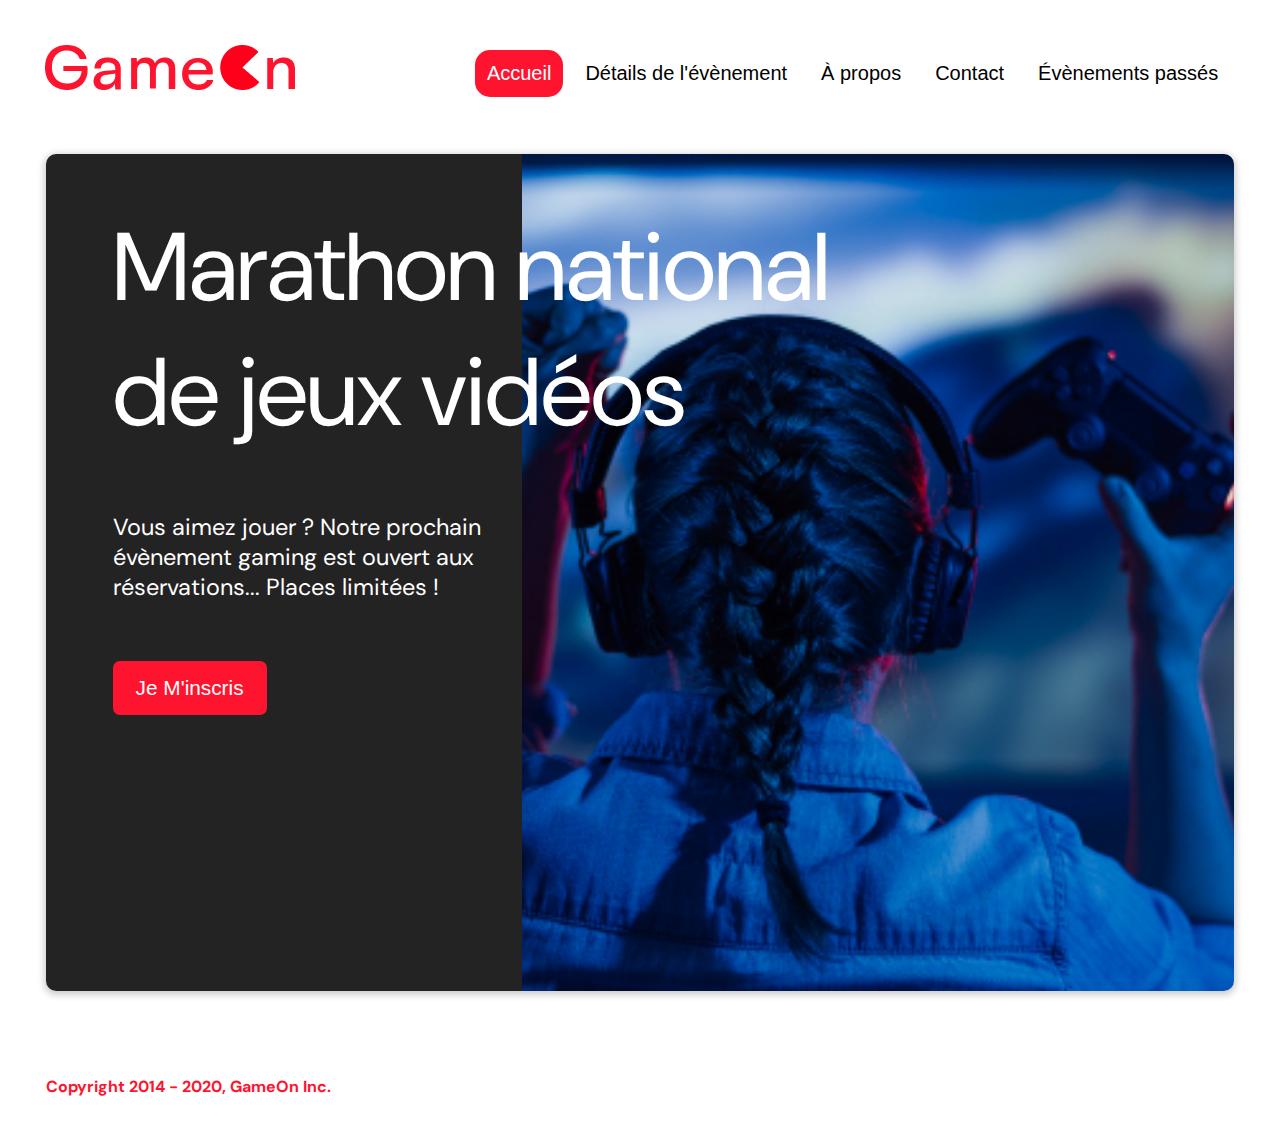
<file: index.html>
<!DOCTYPE html>

<html lang="en">

  <head>
    <meta charset="utf-8" />
    <title>GameOn - Réservation</title>
    <meta name="viewport" content="width=device-width,initial-scale=1" />
    <link rel="stylesheet" href="modal.css" />
    <link rel="stylesheet" href="https://cdnjs.cloudflare.com/ajax/libs/font-awesome/4.7.0/css/font-awesome.min.css">
    <link
      href="https://fonts.googleapis.com/css?family=DM+Sans"
      rel="stylesheet"
    />
  </head>

  <body>

    <div class="header_nav_container" id="header_nav_container">

      <div class="header">
        <img alt="header_logo" src="GameOn-logo.png" />
      </div>

      <div class="nav">
        <a href="#" class="active"><span>Accueil</span></a>
        <a href="#"><span>Détails de l'évènement</span></a>
        <a href="#"><span>À propos</span></a>
        <a href="#"><span>Contact</span></a>
        <a href="#"><span>Évènements passés</span></a>
        <a href="javascript:void(0);" class="icon" onclick="adaptNavigationBarToResponsive()">
          <i class="fa fa-bars"></i>
        </a>
      </div>

    </div>

    <main>

      <div class="presentation">

        <div class="presentation-content">
          <h1 class="presentation-headline">
            Marathon national<br>
            de jeux vidéos
          </h1>
          <p class="presentation-text">
            Vous aimez jouer ? Notre prochain évènement gaming est ouvert
            aux réservations... Places limitées !
          </p>
          <button class="btn-signup modal-btn">   <!-- For desktop -->
            je m'inscris
          </button>
        </div>

        <img class="presentation-img" src="./background_img.jpg" alt="img" />

        <button class="btn-signup modal-btn">   <!-- For mobile -->
          je m'inscris
        </button>

      </div>

      <div class="modal-background">

        <div class="modal-content">

          <span class="cross-close modal-close"></span>

          <div class="modal-body">

            <form name="reserve" action="index.html" method="get" onsubmit="return checkInputValidation();">

              <div
                class="formData">
                <label for="first">Prénom</label><br>
                <input
                  class="text-control"
                  type="text"
                  id="first"
                  name="first"
                  minlength="2"
                  required
                /><br>
                <span class="errorMessage"></span>
              </div>

              <div
                class="formData">
                <label for="last">Nom</label><br>
                <input
                  class="text-control"
                  type="text"
                  id="last"
                  name="last"
                  minlength="2"
                  required
                /><br>
                <span class="errorMessage"></span>
              </div>

              <div
                class="formData">
                <label for="email">E-mail</label><br>
                <input
                  class="text-control"
                  type="email"
                  id="email"
                  name="email"
                  required
                /><br>
                <span class="errorMessage"></span>
              </div>

              <div
                class="formData">
                <label for="birthdate">Date de naissance</label><br>
                <input
                  class="text-control"
                  type="date"
                  id="birthdate"
                  name="birthdate"
                  required
                /><br>
                <span class="errorMessage"></span>
              </div>

              <div
                class="formData">
                <label for="quantity">À combien de tournois GameOn avez-vous déjà participé ?</label><br>
                <input
                  class="text-control"
                  type="number"
                  id="quantity"
                  name="quantity"
                  min="0"
                  max="99"
                  required
                >
                <span class="errorMessage"></span>
              </div>

              <p class="text-label">Quelles villes ?</p>

              <div
                class="formData">
                <input
                  class="checkbox-input"
                  type="radio"
                  id="location1"
                  name="location"
                  value="New York"
                />
                <label class="checkbox-label" for="location1">
                  <span class="checkbox-icon"></span>
                  New York</label
                >
                <input
                  class="checkbox-input"
                  type="radio"
                  id="location2"
                  name="location"
                  value="San Francisco"
                />
                <label class="checkbox-label" for="location2">
                  <span class="checkbox-icon"></span>
                  San Francisco</label
                >
                <input
                  class="checkbox-input"
                  type="radio"
                  id="location3"
                  name="location"
                  value="Seattle"
                />
                <label class="checkbox-label" for="location3">
                  <span class="checkbox-icon"></span>
                  Seattle</label
                >
                <input
                  class="checkbox-input"
                  type="radio"
                  id="location4"
                  name="location"
                  value="Chicago"
                />
                <label class="checkbox-label" for="location4">
                  <span class="checkbox-icon"></span>
                  Chicago</label
                >
                <input
                  class="checkbox-input"
                  type="radio"
                  id="location5"
                  name="location"
                  value="Boston"
                />
                <label class="checkbox-label" for="location5">
                  <span class="checkbox-icon"></span>
                  Boston</label
                >
                <input
                  class="checkbox-input"
                  type="radio"
                  id="location6"
                  name="location"
                  value="Portland"
                />
                <label class="checkbox-label" for="location6">
                  <span class="checkbox-icon"></span>
                  Portland</label
                >
                <br>
                <span class="errorMessage"></span>
              </div>

              <div
                class="formData">
                <input
                  class="checkbox-input"
                  type="checkbox"
                  id="checkbox1"
                  checked
                  required
                />
                <label class="checkbox2-label" for="checkbox1">
                  <span class="checkbox-icon"></span>
                  J'ai lu et accepté les conditions d'utilisation.
                </label>
                <br>
                <span class="errorMessage"></span>
                <input
                  class="checkbox-input"
                  type="checkbox"
                  id="checkbox2"
                />
                <label class="checkbox2-label" for="checkbox2">
                  <span class="checkbox-icon"></span>
                  Je souhaite être prévenu des prochains évènements.
                </label>
                <br>
              </div>

              <input
                class="btn-submit"
                type="submit"
                value="C'est parti"
              />
            </form>

          </div>
        </div>
      </div>

      <div class="confirmation-background">

        <div class="confirmation-content">
          <span class="cross-close confirmation-close"></span>
          <p class="confirmation-text">
            Merci pour votre inscription ! <br>
            Votre réservation a bien été <br>
            prise en compte.
          </p>
          <input
            class="btn-close"
            type="submit"
            value="Fermer"
          />
        </div>
      </div>
      
    </main>

    <footer>
      <p class="copyrights">
        Copyright 2014 - 2020, GameOn Inc.
      </p>
    </footer>

    <script src="modal.js"></script>

  </body>

</html>
</file>
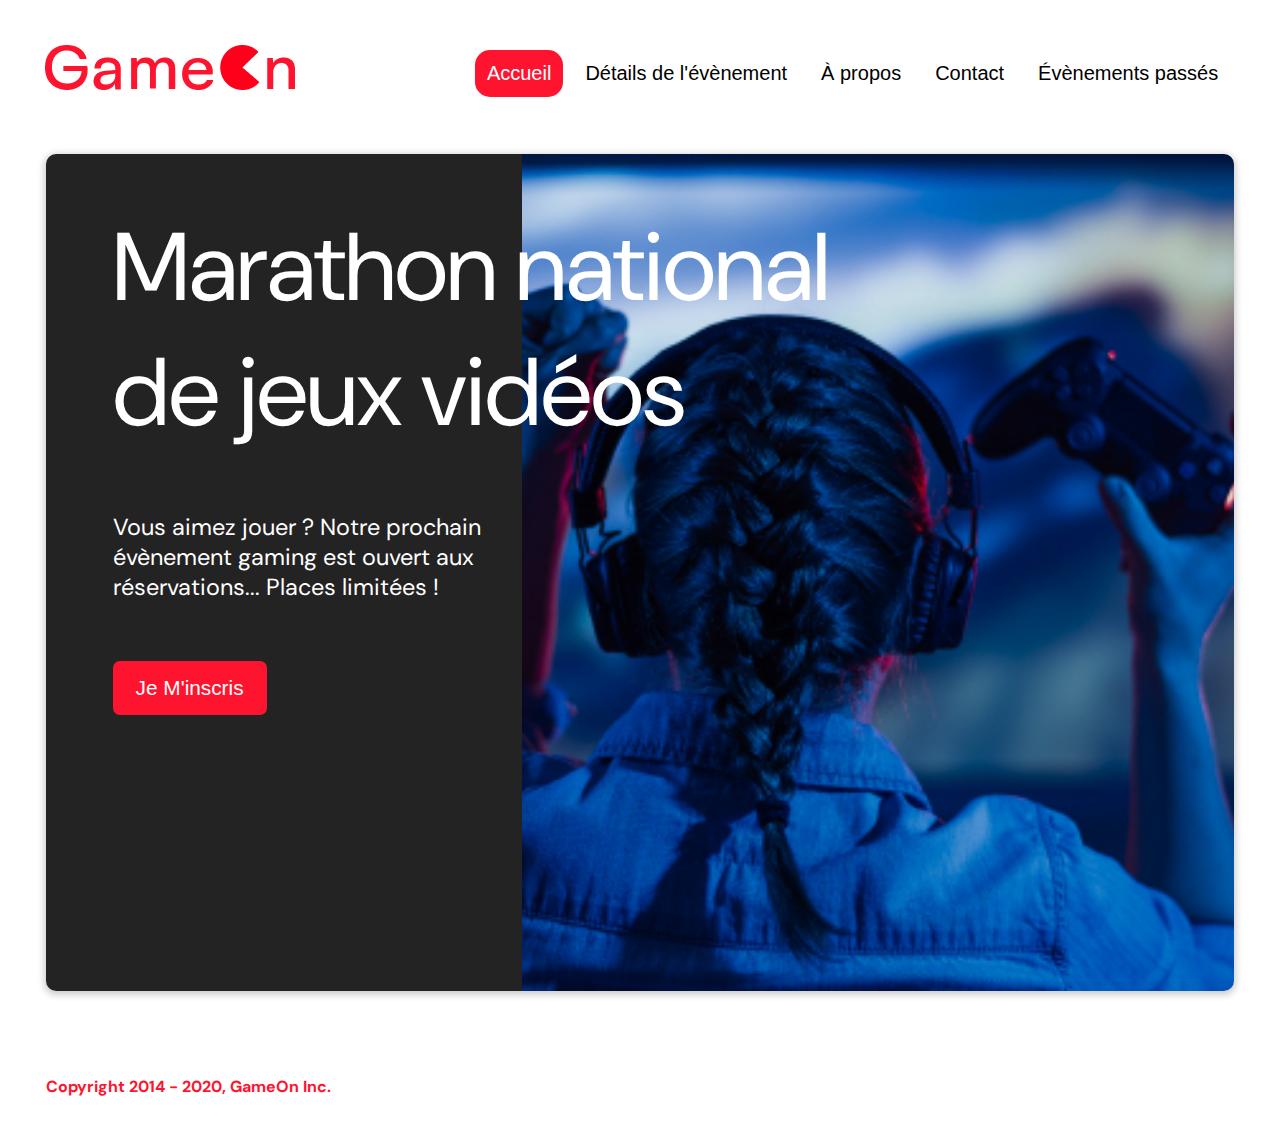
<file: starterOnly/index.html>
<!DOCTYPE html>

<html lang="en">

  <head>
    <meta charset="utf-8" />
    <title>GameOn - Réservation</title>
    <meta name="viewport" content="width=device-width,initial-scale=1" />
    <link rel="stylesheet" href="modal.css" />
    <link rel="stylesheet" href="https://cdnjs.cloudflare.com/ajax/libs/font-awesome/4.7.0/css/font-awesome.min.css">
    <link
      href="https://fonts.googleapis.com/css?family=DM+Sans"
      rel="stylesheet"
    />
  </head>

  <body>

    <div class="header_nav_container" id="header_nav_container">

      <!-- Pas adapté au responsive mobile -->
      <div class="header">
        <img alt="header_logo" src="GameOn-logo.png" width="auto" height="auto" />
      </div>

      <div class="nav">
        <a href="#" class="active"><span>Accueil</span></a>
        <a href="#"><span>Détails de l'évènement</span></a>
        <a href="#"><span>À propos</span></a>
        <a href="#"><span>Contact</span></a>
        <a href="#"><span>Évènements passés</span></a>
        <a href="javascript:void(0);" class="icon" onclick="adaptNavigationBarToResponsive()">
          <i class="fa fa-bars"></i>
        </a>
      </div>

    </div>

    <main>

      <div class="presentation">

        <div class="presentation-content">
          <h1 class="presentation-headline">
            Marathon national<br>
            de jeux vidéos
          </h1>
          <p class="presentation-text">
            Vous aimez jouer ? Notre prochain évènement gaming est ouvert
            aux réservations... Places limitées !
          </p>
          <button class="btn-signup modal-btn">   <!-- For desktop -->
            je m'inscris
          </button>
        </div>

        <img class="presentation-img" src="./background_img.jpg" alt="img" />

        <button class="btn-signup modal-btn">   <!-- For mobile -->
          je m'inscris
        </button>

      </div>

      <div class="modal-background">

        <div class="modal-content">

          <span class="cross-close modal-close"></span>

          <div class="modal-body">

            <form name="reserve" action="index.html" method="get" onsubmit="return checkInputValidation();">

              <div
                class="formData">
                <label for="first">Prénom</label><br>
                <input
                  class="text-control"
                  type="text"
                  id="first"
                  name="first"
                  minlength="2"
                  required
                /><br>
                <span class="errorMessage"></span>
              </div>

              <div
                class="formData">
                <label for="last">Nom</label><br>
                <input
                  class="text-control"
                  type="text"
                  id="last"
                  name="last"
                  minlength="2"
                  required
                /><br>
                <span class="errorMessage"></span>
              </div>

              <div
                class="formData">
                <label for="email">E-mail</label><br>
                <input
                  class="text-control"
                  type="email"
                  id="email"
                  name="email"
                  required
                /><br>
                <span class="errorMessage"></span>
              </div>

              <div
                class="formData">
                <label for="birthdate">Date de naissance</label><br>
                <input
                  class="text-control"
                  type="date"
                  id="birthdate"
                  name="birthdate"
                  required
                /><br>
                <span class="errorMessage"></span>
              </div>

              <div
                class="formData">
                <label for="quantity">À combien de tournois GameOn avez-vous déjà participé ?</label><br>
                <input
                  class="text-control"
                  type="number"
                  id="quantity"
                  name="quantity"
                  min="0"
                  max="99"
                  required
                >
                <span class="errorMessage"></span>
              </div>

              <p class="text-label">Quelles villes ?</p>

              <div
                class="formData">
                <input
                  class="checkbox-input"
                  type="radio"
                  id="location1"
                  name="location"
                  value="New York"
                />
                <label class="checkbox-label" for="location1">
                  <span class="checkbox-icon"></span>
                  New York</label
                >
                <input
                  class="checkbox-input"
                  type="radio"
                  id="location2"
                  name="location"
                  value="San Francisco"
                />
                <label class="checkbox-label" for="location2">
                  <span class="checkbox-icon"></span>
                  San Francisco</label
                >
                <input
                  class="checkbox-input"
                  type="radio"
                  id="location3"
                  name="location"
                  value="Seattle"
                />
                <label class="checkbox-label" for="location3">
                  <span class="checkbox-icon"></span>
                  Seattle</label
                >
                <input
                  class="checkbox-input"
                  type="radio"
                  id="location4"
                  name="location"
                  value="Chicago"
                />
                <label class="checkbox-label" for="location4">
                  <span class="checkbox-icon"></span>
                  Chicago</label
                >
                <input
                  class="checkbox-input"
                  type="radio"
                  id="location5"
                  name="location"
                  value="Boston"
                />
                <label class="checkbox-label" for="location5">
                  <span class="checkbox-icon"></span>
                  Boston</label
                >
                <input
                  class="checkbox-input"
                  type="radio"
                  id="location6"
                  name="location"
                  value="Portland"
                />
                <label class="checkbox-label" for="location6">
                  <span class="checkbox-icon"></span>
                  Portland</label
                >
                <br>
                <span class="errorMessage"></span>
              </div>

              <div
                class="formData">
                <input
                  class="checkbox-input"
                  type="checkbox"
                  id="checkbox1"
                  checked
                  required
                />
                <label class="checkbox2-label" for="checkbox1" required>
                  <span class="checkbox-icon"></span>
                  J'ai lu et accepté les conditions d'utilisation.
                </label>
                <br>
                <span class="errorMessage"></span>
                <input
                  class="checkbox-input"
                  type="checkbox"
                  id="checkbox2"
                />
                <label class="checkbox2-label" for="checkbox2">
                  <span class="checkbox-icon"></span>
                  Je souhaite être prévenu des prochains évènements.
                </label>
                <br>
              </div>

              <input
                class="btn-submit"
                type="submit"
                value="C'est parti"
              />
            </form>

          </div>
        </div>
      </div>

      <div class="confirmation-background">

        <div class="confirmation-content">
          <span class="cross-close confirmation-close"></span>
          <p class="confirmation-text">
            Merci pour votre inscription ! <br>
            Votre réservation a bien été <br>
            prise en compte.
          </p>
          <input
            class="btn-close"
            type="submit"
            value="Fermer"
          />
        </div>
      </div>
      
    </main>

    <footer>
      <p class="copyrights">
        Copyright 2014 - 2020, GameOn Inc.
      </p>
    </footer>

    <script src="modal.js"></script>

  </body>

</html>
</file>
<file: modal.css>
:root {
  --font-default: "DM Sans", Arial, Helvetica, sans-serif;
  --font-slab: var(--font-default);
  --modal-duration: 0.8s;
  --primary-color: #FE142F;
  --secondary-color: #279E7A;
  --error-color: #FF4E60;
}

* {
  box-sizing: border-box;
  margin: 0;
  padding: 0;
}


/* ---------- Keyframes ---------- */

@keyframes modalopen {
  from {
    opacity: 0;
    transform: translateY(-150px);
  }
  to {
    opacity: 1;
  }
}

@keyframes confirmationclose {
  from {
    opacity: 1;
  }
  to {
    opacity: 0;
    transform: translateY(-150px);
  }
}


/* ---------- General ---------- */

body {
  margin: 0;
  display: flex;
  flex-direction: column;
  /*background-image: url("background_img.jpg");*/
  font-family: var(--font-default);
  font-size: 18px;
  max-width: 1300px;
  margin: 0 auto;
}

p {
  margin-bottom: 0;
  padding: 0.5vw;
}

img {
  padding-right: 1rem;
}


/* ========== HEADER AND NAVIGATION BAR ========== */

.header_nav_container {
  overflow: hidden;
  margin : 3.5%;
}

.header {
  float: left;
}

.nav {
  float: right;
}

.header_nav_container a {
  float: left;
  display: block;
  color: #000000;
  text-align: center;
  padding: 12px 12px;
  margin: 5px;
  text-decoration: none;
  font-size: 20px;
  font-family: Roboto, sans-serif;
}

.header_nav_container a:hover {
  background-color: var(--primary-color);
  color: #ffffff;
  border-radius: 15px;
}

.header_nav_container a.active {
  background-color: var(--primary-color);
  color: #ffffff;
  border-radius: 15px;
}

.header_nav_container .icon {
  display: none;
}

@media screen and (max-width: 540px) {
  .header_nav_container a {
    display: none;
  }
  .header_nav_container a.icon {
    float: right;
    display: block;
    margin-top: 0px;
  }
  .header img
  {
    padding: 10px;
    height: 40px;
  }
} 

@media screen and (max-width: 768px) {
  .header_nav_container a {
    display: none;
  }
  .header_nav_container a.icon {
    float: right;
    display: block;
  }
  .header img
  {
    padding: 5px;
  }
}

@media screen and (max-width: 768px) {
  .header_nav_container.responsive {
    position: relative;
  }
  .header_nav_container.responsive .icon {
    position: absolute;
    right: 0;
    top: 0;
  }
  .header_nav_container.responsive a {
    float: none;
    display: block;
    text-align: left;
  }
}

/* ========== MAIN ========== */

main {
  font-size: 130%;
  font-weight: bolder;
  color: black;
  padding-top: 0.5vw;
  padding-left: 2vw;
  padding-right: 2vw;
  margin: 1px 20px 15px;
  border-radius: 2rem;
  text-align: justify;
}


/* ---------- Presentation section ---------- */

.presentation {
  min-height: 93vh;
  border-radius: 10px;
  display: grid;
  grid-template-columns: repeat(12, 1fr);
  overflow: hidden;
  box-shadow: 0 2px 7px 2px rgba(0, 0, 0, 0.2);
  margin-bottom: 10px;
}

.presentation-content {
  padding: 51px 67px;
  grid-column: span 4;
  background: #232323;
  color: #fff;
  position: relative;
  text-align: left;
  min-width: 100%;
}
.presentation-content::after {
  content: "";
  width: 100%;
  height: 100%;
  background: #232323;
  position: absolute;
  right: -80px;
  top: 0;
}

.presentation-content > * {
  position: relative;
  z-index: 1;
}

.presentation-headline {
  font-size: 6rem;
  font-weight: normal;
  white-space: nowrap;
}

.presentation-text {
  width: 146%;
  font-weight: normal;
  margin-top: 57px;
  padding: 0;
}

.presentation-img {
  grid-column: span 8;
}

.presentation-img {
  width: 100%;
  height: 100%;
  display: block;
  padding: 0;
  object-fit: cover;
}

.modal-btn {
  font-size: 145%;
  background: var(--primary-color);
  display: flex;
  margin: auto;
  padding: 2em;
  color: #fff;
  padding: 0.75rem 2.5rem;
  border-radius: 1rem;
  cursor: pointer;
}

.modal-btn:hover {
  background: var(--secondary-color);
}

.btn-signup {
  background: var(--primary-color);
  display: block;
  border-radius: 7px;
  color: #fff;
  cursor: pointer;
  border: 0;
  outline: none;
  text-transform: capitalize;
  font-size: 1.3rem;
  padding: 15px 23px;
  margin: 0;
  margin-top: 59px;
}

.presentation > .btn-signup {
  display: none;
}

@media screen and (max-width: 800px) {
  .presentation {
    display: block;
    box-shadow: unset;
  }
  .presentation-content {
    background: #fff;
    color: #000;
    padding: 0px;
    padding-top: 20px;
  }
  .presentation-content::after {
    content: unset;
  }
  .presentation-content .btn-signup {
    display: none;
  }
  .presentation-headline {
    font-size: 3rem;
    white-space: normal;
  }
  .presentation-text {
    width: unset;
    font-size: 1rem;
  }
  .presentation-img {
    border-radius: 10px;
    margin-top: 40px;
  }
  .presentation > .btn-signup {
    display: block;
    margin: 32px auto 10px;
    padding: 12px 35px;
  }
}


/* ---------- Modal form ---------- */

.modal-background {
  display: none;
  position: fixed;
  z-index: 1;
  left: 0;
  top: 0;
  height: 100%;
  width: 100%;
  overflow: auto;
  background-color: rgba(26, 39, 156, 0.4);
}

.modal-content {
  margin: 5% auto;
  width: 100%;
  max-width: 500px;
  animation-name: modalopen;
  animation-duration: var(--modal-duration);
  background: #232323;
  border-radius: 10px;
  overflow: hidden;
  position: relative;
  color: #fff;
  padding-top: 10px;
}

.cross-close {
  position: absolute;
  right: 15px;
  top: 15px;
  width: 32px;
  height: 32px;
  opacity: 1;
  cursor: pointer;
  z-index: 1;
  transform: scale(0.7);
}

.cross-close:before,
.cross-close:after {
  position: absolute;
  left: 15px;
  content: " ";
  height: 33px;
  width: 3px;
  background-color: #fff;
}

.cross-close:before {
  transform: rotate(45deg);
}

.cross-close:after {
  transform: rotate(-45deg);
}

.modal-body {
  padding: 15px 8%;
  margin: 15px auto;
}

label {
  font-family: var(--font-default);
  font-size: 17px;
  font-weight: normal;
  display: inline-block;
  margin-bottom: 11px;
}

input {
  padding: 8px;
  border: 0.8px solid #ccc;
  outline: none;
}

.text-control {
  margin: 0;
  padding: 8px;
  width: 100%;
  border-radius: 8px;
  font-size: 20px;
  height: 48px;
}

.formData .errorMessage {
  color: var(--error-color);
  font-size: 14px;
  height: 20px;
  visibility: hidden;
}

.formData.error .errorMessage {
  visibility: visible;
}

.formData.success .errorMessage {
  visibility: hidden;
}

.formData.error .text-control {
  border: 2px solid var(--error-color);
}
/*
input.error::after {
    content: attr(data-error);
    font-size: 0.4em;
    color: red;
}*/

.checkbox-label,
.checkbox2-label {
  position: relative;
  margin-left: 36px;
  font-size: 12px;
  font-weight: normal;
}

.checkbox-label .checkbox-icon,
.checkbox2-label .checkbox-icon {
  display: block;
  width: 20px;
  height: 20px;
  border: 2px solid var(--secondary-color);
  border-radius: 50%;
  text-indent: 29px;
  white-space: nowrap;
  position: absolute;
  left: -30px;
  top: -1px;
  transition: 0.3s;
}

.checkbox-label .checkbox-icon::after,
.checkbox2-label .checkbox-icon::after {
  content: "";
  width: 13px;
  height: 13px;
  background-color: var(--secondary-color);
  border-radius: 50%;
  text-indent: 29px;
  white-space: nowrap;
  position: absolute;
  left: 50%;
  top: 50%;
  transform: translate(-50%, -50%);
  transition: 0.3s;
  opacity: 0;
}

.checkbox-input {
  display: none;
}

.checkbox-input:checked + .checkbox-label .checkbox-icon::after,
.checkbox-input:checked + .checkbox2-label .checkbox-icon::after {
  opacity: 1;
}

.checkbox-input:checked + .checkbox2-label .checkbox-icon {
  background: var(--secondary-color);
}

.checkbox2-label .checkbox-icon {
  border-radius: 4px;
  border: 0;
  background: #c4c4c4;
}

.checkbox2-label .checkbox-icon::after {
  width: 7px;
  height: 4px;
  border-radius: 2px;
  background: transparent;
  border: 2px solid transparent;
  border-bottom-color: #fff;
  border-left-color: #fff;
  transform: rotate(-55deg);
  left: 21%;
  top: 19%;
}

.btn-submit {
  border-radius: 15px;
  font-size: 16px;
  background: var(--primary-color);
  display: block;
  margin: 0 auto;
  border-radius: 7px;
  font-size: 1rem;
  padding: 12px 82px;
  color: #fff;
  cursor: pointer;
  border: 0;
}

.btn-submit:hover {
  background: var(--secondary-color);
}

/* custom select end */
.text-label {
  font-weight: normal;
  font-size: 16px;
}


/* ---------- Modal form ---------- */

.confirmation-background {
  display: none;
  position: fixed;
  z-index: 1;
  left: 0;
  top: 0;
  height: 100%;
  width: 100%;
  overflow: auto;
  background-color: rgba(26, 39, 156, 0.4);
}

.confirmation-content {
  margin: 5% auto;
  width: 100%;
  height: 75%;
  max-width: 500px;
  background: #232323;
  border-radius: 10px;
  overflow: hidden;
  position: relative;
  color: #fff;
  padding-top: 10px;
}

.confirmation-content.isClosed {
  animation-name: confirmationclose;
  animation-duration: var(--modal-duration);
}

.confirmation-text {
  height: 90%;
  font-size: 30px;
  display: flex;
  justify-content: center;
  align-items: center;
  text-align: center;
  padding: 10px;
}

.btn-close {
  padding: 1em;
  border-radius: 15px;
  font-size: 16px;
  background: var(--primary-color);
  display: block;
  margin: 0 auto;
  border-radius: 7px;
  font-size: 1rem;
  padding: 12px 82px;
  color: #fff;
  cursor: pointer;
  border: 0;
}

.btn-close:hover {
  background: var(--secondary-color);
}


/* ========== FOOTER ========== */

footer {
  padding-left: 2vw;
  padding-right: 2vw;
  margin: 0 20px;
}

.copyrights {
  color: var(--primary-color);
  padding: 0;
  font-size: 1rem;
  margin: 60px 0 30px;
  font-weight: bolder;
}

@media screen and (max-width: 800px) {
  .copyrights {
    margin-top: 50px;
    text-align: center;
  }
}

/* WHAT IS THIS?*/
.footer {
  margin: 20px;
  padding: 10px;
  font-family: var(--font-slab);
}
</file>
<file: starterOnly/modal.css>
:root {
  --font-default: "DM Sans", Arial, Helvetica, sans-serif;
  --font-slab: var(--font-default);
  --modal-duration: 0.8s;
  --primary-color: #FE142F;
  --secondary-color: #279E7A;
  --error-color: #FF4E60;
}

* {
  box-sizing: border-box;
  margin: 0;
  padding: 0;
}


/* ---------- Keyframes ---------- */

@keyframes modalopen {
  from {
    opacity: 0;
    transform: translateY(-150px);
  }
  to {
    opacity: 1;
  }
}

@keyframes confirmationclose {
  from {
    opacity: 1;
  }
  to {
    opacity: 0;
    transform: translateY(-150px);
  }
}


/* ---------- General ---------- */

body {
  margin: 0;
  display: flex;
  flex-direction: column;
  /*background-image: url("background_img.jpg");*/
  font-family: var(--font-default);
  font-size: 18px;
  max-width: 1300px;
  margin: 0 auto;
}

p {
  margin-bottom: 0;
  padding: 0.5vw;
}

img {
  padding-right: 1rem;
}


/* ========== HEADER AND NAVIGATION BAR ========== */

.header_nav_container {
  overflow: hidden;
  margin : 3.5%;
}

.header {
  float: left;
}

.nav {
  float: right;
}

.header_nav_container a {
  float: left;
  display: block;
  color: #000000;
  text-align: center;
  padding: 12px 12px;
  margin: 5px;
  text-decoration: none;
  font-size: 20px;
  font-family: Roboto, sans-serif;
}

.header_nav_container a:hover {
  background-color: var(--primary-color);
  color: #ffffff;
  border-radius: 15px;
}

.header_nav_container a.active {
  background-color: var(--primary-color);
  color: #ffffff;
  border-radius: 15px;
}

.header_nav_container .icon {
  display: none;
}

@media screen and (max-width: 540px) {
  .header_nav_container a {
    display: none;
  }
  .header_nav_container a.icon {
    float: right;
    display: block;
    margin-top: 0px;
  }
  .header img
  {
    padding: 10px;
    height: 40px;
  }
} 

@media screen and (max-width: 768px) {
  .header_nav_container a {
    display: none;
  }
  .header_nav_container a.icon {
    float: right;
    display: block;
  }
  .header img
  {
    padding: 5px;
  }
}

@media screen and (max-width: 768px) {
  .header_nav_container.responsive {
    position: relative;
  }
  .header_nav_container.responsive .icon {
    position: absolute;
    right: 0;
    top: 0;
  }
  .header_nav_container.responsive a {
    float: none;
    display: block;
    text-align: left;
  }
}

/* ========== MAIN ========== */

main {
  font-size: 130%;
  font-weight: bolder;
  color: black;
  padding-top: 0.5vw;
  padding-left: 2vw;
  padding-right: 2vw;
  margin: 1px 20px 15px;
  border-radius: 2rem;
  text-align: justify;
}


/* ---------- Presentation section ---------- */

.presentation {
  min-height: 93vh;
  border-radius: 10px;
  display: grid;
  grid-template-columns: repeat(12, 1fr);
  overflow: hidden;
  box-shadow: 0 2px 7px 2px rgba(0, 0, 0, 0.2);
  margin-bottom: 10px;
}

.presentation-content {
  padding: 51px 67px;
  grid-column: span 4;
  background: #232323;
  color: #fff;
  position: relative;
  text-align: left;
  min-width: 100%;
}
.presentation-content::after {
  content: "";
  width: 100%;
  height: 100%;
  background: #232323;
  position: absolute;
  right: -80px;
  top: 0;
}

.presentation-content > * {
  position: relative;
  z-index: 1;
}

.presentation-headline {
  font-size: 6rem;
  font-weight: normal;
  white-space: nowrap;
}

.presentation-text {
  width: 146%;
  font-weight: normal;
  margin-top: 57px;
  padding: 0;
}

.presentation-img {
  grid-column: span 8;
}

.presentation-img {
  width: 100%;
  height: 100%;
  display: block;
  padding: 0;
  object-fit: cover;
}

.modal-btn {
  font-size: 145%;
  background: var(--primary-color);
  display: flex;
  margin: auto;
  padding: 2em;
  color: #fff;
  padding: 0.75rem 2.5rem;
  border-radius: 1rem;
  cursor: pointer;
}

.modal-btn:hover {
  background: var(--secondary-color);
}

.btn-signup {
  background: var(--primary-color);
  display: block;
  border-radius: 7px;
  color: #fff;
  cursor: pointer;
  border: 0;
  outline: none;
  text-transform: capitalize;
  font-size: 1.3rem;
  padding: 15px 23px;
  margin: 0;
  margin-top: 59px;
}

.presentation > .btn-signup {
  display: none;
}

@media screen and (max-width: 800px) {
  .presentation {
    display: block;
    box-shadow: unset;
  }
  .presentation-content {
    background: #fff;
    color: #000;
    padding: 0px;
    padding-top: 20px;
  }
  .presentation-content::after {
    content: unset;
  }
  .presentation-content .btn-signup {
    display: none;
  }
  .presentation-headline {
    font-size: 3rem;
    white-space: normal;
  }
  .presentation-text {
    width: unset;
    font-size: 1rem;
  }
  .presentation-img {
    border-radius: 10px;
    margin-top: 40px;
  }
  .presentation > .btn-signup {
    display: block;
    margin: 32px auto 10px;
    padding: 12px 35px;
  }
}


/* ---------- Modal form ---------- */

.modal-background {
  display: none;
  position: fixed;
  z-index: 1;
  left: 0;
  top: 0;
  height: 100%;
  width: 100%;
  overflow: auto;
  background-color: rgba(26, 39, 156, 0.4);
}

.modal-content {
  margin: 5% auto;
  width: 100%;
  max-width: 500px;
  animation-name: modalopen;
  animation-duration: var(--modal-duration);
  background: #232323;
  border-radius: 10px;
  overflow: hidden;
  position: relative;
  color: #fff;
  padding-top: 10px;
}

.cross-close {
  position: absolute;
  right: 15px;
  top: 15px;
  width: 32px;
  height: 32px;
  opacity: 1;
  cursor: pointer;
  z-index: 1;
  transform: scale(0.7);
}

.cross-close:before,
.cross-close:after {
  position: absolute;
  left: 15px;
  content: " ";
  height: 33px;
  width: 3px;
  background-color: #fff;
}

.cross-close:before {
  transform: rotate(45deg);
}

.cross-close:after {
  transform: rotate(-45deg);
}

.modal-body {
  padding: 15px 8%;
  margin: 15px auto;
}

label {
  font-family: var(--font-default);
  font-size: 17px;
  font-weight: normal;
  display: inline-block;
  margin-bottom: 11px;
}

input {
  padding: 8px;
  border: 0.8px solid #ccc;
  outline: none;
}

.text-control {
  margin: 0;
  padding: 8px;
  width: 100%;
  border-radius: 8px;
  font-size: 20px;
  height: 48px;
}

.formData .errorMessage {
  color: var(--error-color);
  font-size: 14px;
  height: 20px;
  visibility: hidden;
}

.formData.error .errorMessage {
  visibility: visible;
}

.formData.success .errorMessage {
  visibility: hidden;
}

.formData.error .text-control {
  border: 2px solid var(--error-color);
}
/*
input.error::after {
    content: attr(data-error);
    font-size: 0.4em;
    color: red;
}*/

.checkbox-label,
.checkbox2-label {
  position: relative;
  margin-left: 36px;
  font-size: 12px;
  font-weight: normal;
}

.checkbox-label .checkbox-icon,
.checkbox2-label .checkbox-icon {
  display: block;
  width: 20px;
  height: 20px;
  border: 2px solid var(--secondary-color);
  border-radius: 50%;
  text-indent: 29px;
  white-space: nowrap;
  position: absolute;
  left: -30px;
  top: -1px;
  transition: 0.3s;
}

.checkbox-label .checkbox-icon::after,
.checkbox2-label .checkbox-icon::after {
  content: "";
  width: 13px;
  height: 13px;
  background-color: var(--secondary-color);
  border-radius: 50%;
  text-indent: 29px;
  white-space: nowrap;
  position: absolute;
  left: 50%;
  top: 50%;
  transform: translate(-50%, -50%);
  transition: 0.3s;
  opacity: 0;
}

.checkbox-input {
  display: none;
}

.checkbox-input:checked + .checkbox-label .checkbox-icon::after,
.checkbox-input:checked + .checkbox2-label .checkbox-icon::after {
  opacity: 1;
}

.checkbox-input:checked + .checkbox2-label .checkbox-icon {
  background: var(--secondary-color);
}

.checkbox2-label .checkbox-icon {
  border-radius: 4px;
  border: 0;
  background: #c4c4c4;
}

.checkbox2-label .checkbox-icon::after {
  width: 7px;
  height: 4px;
  border-radius: 2px;
  background: transparent;
  border: 2px solid transparent;
  border-bottom-color: #fff;
  border-left-color: #fff;
  transform: rotate(-55deg);
  left: 21%;
  top: 19%;
}

.btn-submit {
  border-radius: 15px;
  font-size: 16px;
  background: var(--primary-color);
  display: block;
  margin: 0 auto;
  border-radius: 7px;
  font-size: 1rem;
  padding: 12px 82px;
  color: #fff;
  cursor: pointer;
  border: 0;
}

.btn-submit:hover {
  background: var(--secondary-color);
}

/* custom select end */
.text-label {
  font-weight: normal;
  font-size: 16px;
}


/* ---------- Modal form ---------- */

.confirmation-background {
  display: none;
  position: fixed;
  z-index: 1;
  left: 0;
  top: 0;
  height: 100%;
  width: 100%;
  overflow: auto;
  background-color: rgba(26, 39, 156, 0.4);
}

.confirmation-content {
  margin: 5% auto;
  width: 100%;
  height: 75%;
  max-width: 500px;
  background: #232323;
  border-radius: 10px;
  overflow: hidden;
  position: relative;
  color: #fff;
  padding-top: 10px;
}

.confirmation-content.isClosed {
  animation-name: confirmationclose;
  animation-duration: var(--modal-duration);
}

.confirmation-text {
  height: 90%;
  font-size: 30px;
  display: flex;
  justify-content: center;
  align-items: center;
  text-align: center;
  padding: 10px;
}

.btn-close {
  padding: 1em;
  border-radius: 15px;
  font-size: 16px;
  background: var(--primary-color);
  display: block;
  margin: 0 auto;
  border-radius: 7px;
  font-size: 1rem;
  padding: 12px 82px;
  color: #fff;
  cursor: pointer;
  border: 0;
}

.btn-close:hover {
  background: var(--secondary-color);
}


/* ========== FOOTER ========== */

footer {
  padding-left: 2vw;
  padding-right: 2vw;
  margin: 0 20px;
}

.copyrights {
  color: var(--primary-color);
  padding: 0;
  font-size: 1rem;
  margin: 60px 0 30px;
  font-weight: bolder;
}

@media screen and (max-width: 800px) {
  .copyrights {
    margin-top: 50px;
    text-align: center;
  }
}

/* WHAT IS THIS?*/
.footer {
  margin: 20px;
  padding: 10px;
  font-family: var(--font-slab);
}
</file>
